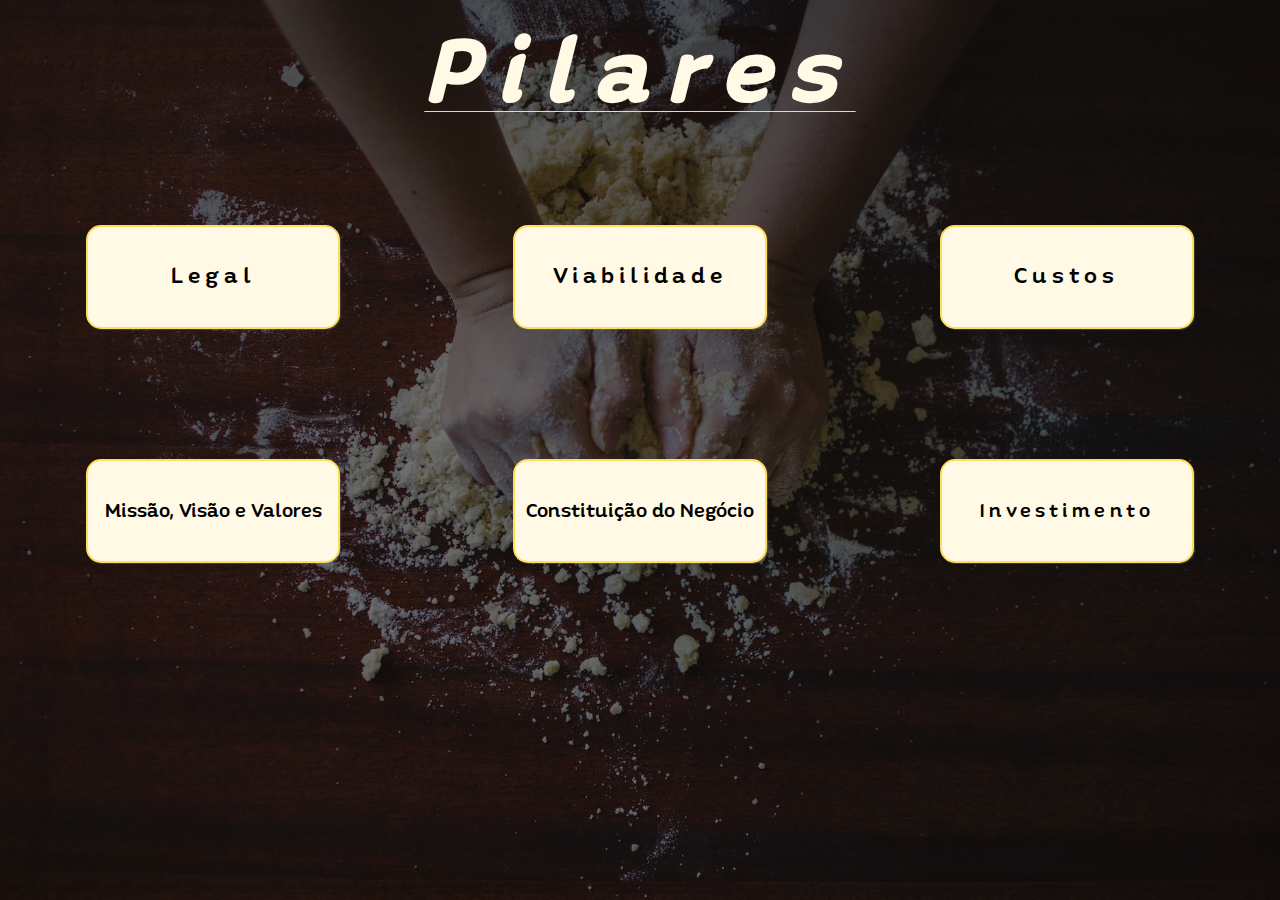
<file: index.html>
<!DOCTYPE html>
<html lang="pt-br">
<head>
    <meta charset="UTF-8">
    <meta http-equiv="X-UA-Compatible" content="IE=edge">
    <meta name="viewport" content="width=device-width, initial-scale=1.0">
    <link rel="shortcut icon" href="imagens/favicon.png" type="image/x-icon">
    <link rel="stylesheet" href="estilos/style.css">
    <link rel="stylesheet" href="estilos/media-query.css">
    <title>Organograma</title>
</head>
<body>
    <header>
        <h1>Pilares</h1>
    </header>
    <main>
        <div class="container">
            <div class="items menor" id="legal" onclick=location.href='paginas/legal.html'>
                <p>
                    Legal
                </p>
            </div>
            <div class="items menor" id="viabilidade" onclick=location.href='paginas/viabilidade.html'>
                <p>
                    Viabilidade
                </p>
            </div>
            <div class="items menor" id="custos" onclick=location.href='paginas/custos.html'>
                <p>
                    Custos
                </p>
            </div>
            <div class="items" id="mvv" onclick=location.href='paginas/mvv.html'>
                <p>
                    Missão, Visão e Valores
                </p>
            </div>
            <div class="items" id="constituicao" onclick=location.href='paginas/constituicao.html'>
                <p>
                    Constituição do Negócio
                </p>
            </div>
            <div class="items menor" id="investimento" onclick=location.href='paginas/investimento.html'>
                <p>
                    Investimento
                </p>
            </div>
        </div>
    </main>
</body>
</html>
</file>
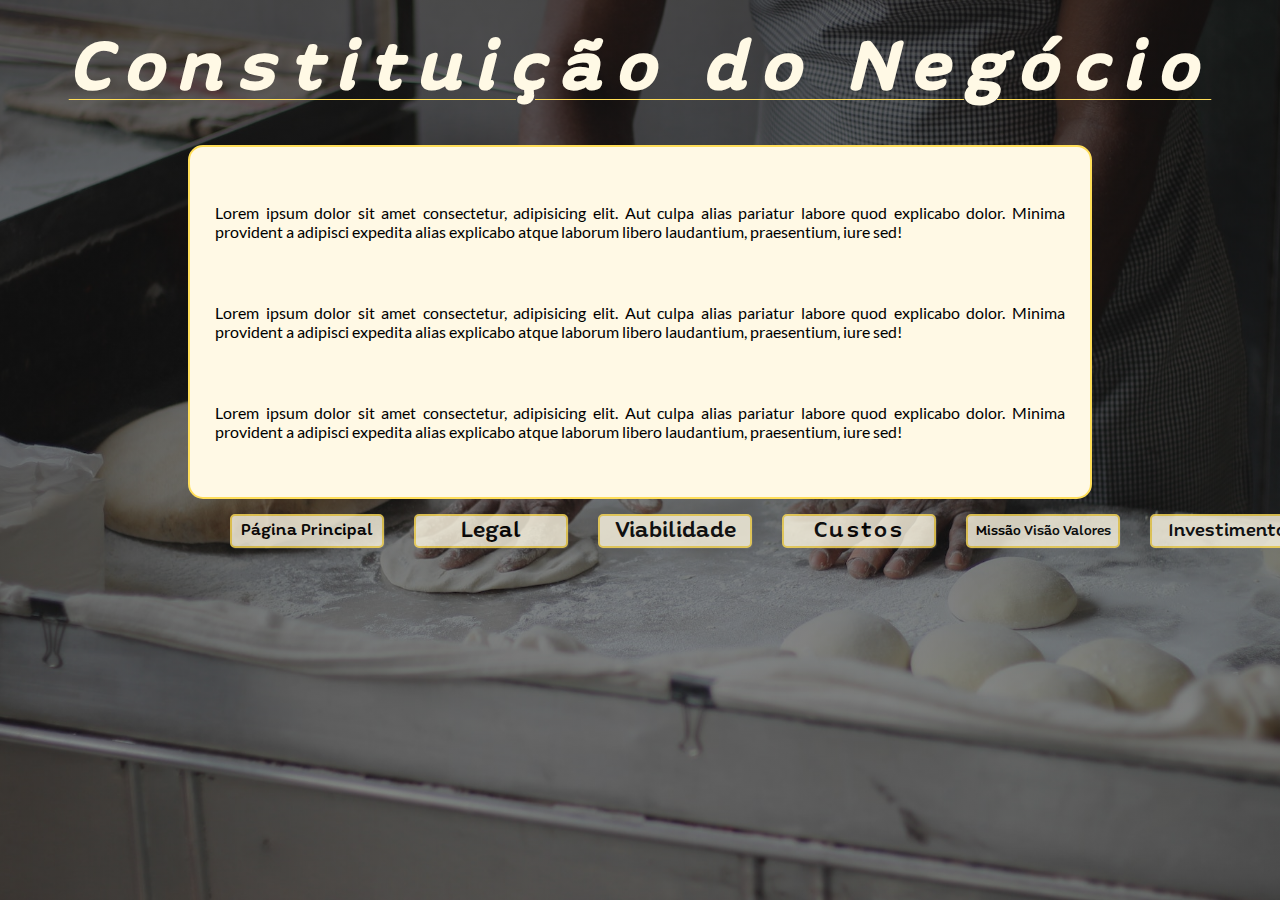
<file: paginas/constituicao.html>
<!DOCTYPE html>
<html lang="pt-br">
<head>
    <meta charset="UTF-8">
    <meta http-equiv="X-UA-Compatible" content="IE=edge">
    <meta name="viewport" content="width=device-width, initial-scale=1.0">
    <link rel="shortcut icon" href="../imagens/favicon.png" type="image/x-icon">
    <link rel="stylesheet" href="../estilos/items-organograma.css">
    <link rel="stylesheet" href="../estilos/item-organograma-media-query.css">
    <title>Organograma Legal</title>
    <style>
        #mvv {
            font-size: 1.5em;
            letter-spacing: 0.1em;
        }

        #constituicao {
            font-size: 0.9em;
        }

        #anterior {
            font-size: 0.8em;
        }
    </style>
</head>
<body>
    <header>
        <h1 id="constituicao-header">Constituição do Negócio</h1>
    </header>
    <main>
        <div class="container">
            <div>
                <p>
                    Lorem ipsum dolor sit amet consectetur, adipisicing elit. Aut culpa alias pariatur labore quod explicabo dolor. Minima provident a adipisci expedita alias explicabo atque laborum libero laudantium, praesentium, iure sed!
                </p>
            </div>
            <div>
                <p>
                    Lorem ipsum dolor sit amet consectetur, adipisicing elit. Aut culpa alias pariatur labore quod explicabo dolor. Minima provident a adipisci expedita alias explicabo atque laborum libero laudantium, praesentium, iure sed!
                </p>
            </div>
            <div>
                <p>
                    Lorem ipsum dolor sit amet consectetur, adipisicing elit. Aut culpa alias pariatur labore quod explicabo dolor. Minima provident a adipisci expedita alias explicabo atque laborum libero laudantium, praesentium, iure sed!
                </p>
            </div>
        </div>

        
        <nav>
            <div class="container-botoes">
                <div class="items" id="legal" onclick=location.href='../index.html'>
                    <p>
                        Página Principal
                    </p>
                </div>
                <div class="items" id="viabilidade" onclick=location.href='legal.html'>
                    <p>
                        Legal
                    </p>
                </div>
                <div class="items" id="custos" onclick=location.href='Viabilidade.html'>
                    <p>
                        Viabilidade
                    </p>
                </div>
                <div class="items" id="mvv" onclick=location.href='custos.html'>
                    <p>
                        Custos
                    </p>
                </div>
                <div class="items" id="constituicao" onclick=location.href='mvv.html'>
                    <p>
                        Missão Visão Valores
                    </p>
                </div>
                <div class="items" id="investimento" onclick=location.href='investimento.html'>
                    <p>
                        Investimento
                    </p>
                </div>
            </div>
        </nav>

        <div class="botoes">
            <p class="botoes-items" id="anterior" onclick=location.href='../paginas/mvv.html'>
                Missão, Visão e Valores
            </p>
            <p class="botoes-items" id="proximo" onclick=location.href='../paginas/investimento.html'>
                Investimento
            </p>
        </div>

    </main>
</body>
</html>
</file>
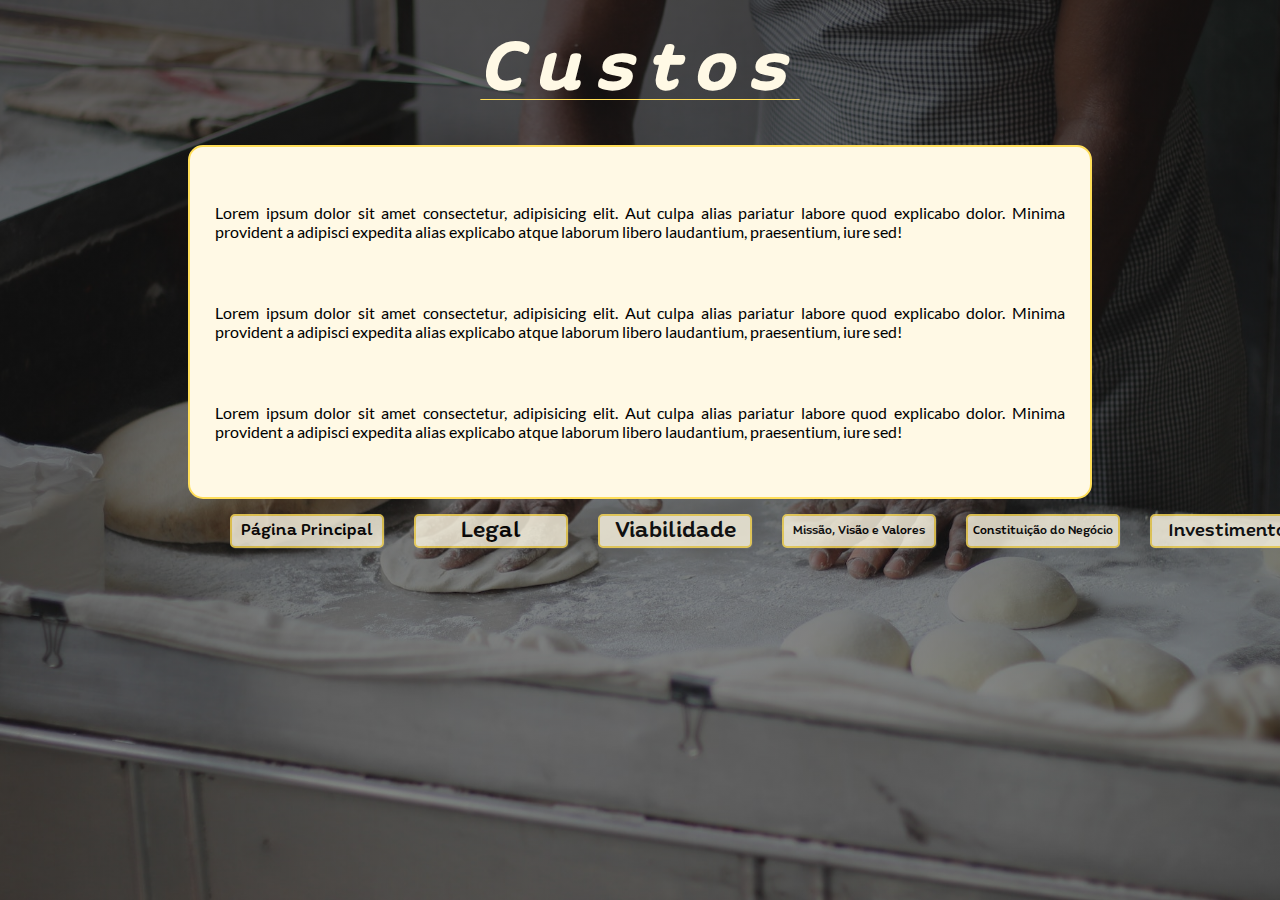
<file: paginas/custos.html>
<!DOCTYPE html>
<html lang="pt-br">
<head>
    <meta charset="UTF-8">
    <meta http-equiv="X-UA-Compatible" content="IE=edge">
    <meta name="viewport" content="width=device-width, initial-scale=1.0">
    <link rel="shortcut icon" href="../imagens/favicon.png" type="image/x-icon">
    <link rel="stylesheet" href="../estilos/items-organograma.css">
    <link rel="stylesheet" href="../estilos/item-organograma-media-query.css">
    <title>Organograma Legal</title>
    <style>
        header {
            letter-spacing: 0.4em;
        }

        #mvv {
            font-size: 0.8em;
        }

        #proximo {
            font-size: 0.6em;
        }
    </style>
</head>
<body>
    <header>
        <h1>Custos</h1>
    </header>
    <main>
        <div class="container">
            <div>
                <p>
                    Lorem ipsum dolor sit amet consectetur, adipisicing elit. Aut culpa alias pariatur labore quod explicabo dolor. Minima provident a adipisci expedita alias explicabo atque laborum libero laudantium, praesentium, iure sed!
                </p>
            </div>
            <div>
                <p>
                    Lorem ipsum dolor sit amet consectetur, adipisicing elit. Aut culpa alias pariatur labore quod explicabo dolor. Minima provident a adipisci expedita alias explicabo atque laborum libero laudantium, praesentium, iure sed!
                </p>
            </div>
            <div>
                <p>
                    Lorem ipsum dolor sit amet consectetur, adipisicing elit. Aut culpa alias pariatur labore quod explicabo dolor. Minima provident a adipisci expedita alias explicabo atque laborum libero laudantium, praesentium, iure sed!
                </p>
            </div>
        </div>

        
        <nav>
            <div class="container-botoes">
                <div class="items" id="legal" onclick=location.href='../index.html'>
                    <p>
                        Página Principal
                    </p>
                </div>
                <div class="items" id="viabilidade" onclick=location.href='legal.html'>
                    <p>
                        Legal
                    </p>
                </div>
                <div class="items" id="custos" onclick=location.href='Viabilidade.html'>
                    <p>
                        Viabilidade
                    </p>
                </div>
                <div class="items" id="mvv" onclick=location.href='mvv.html'>
                    <p>
                        Missão, Visão e Valores
                    </p>
                </div>
                <div class="items" id="constituicao" onclick=location.href='constituicao.html'>
                    <p>
                        Constituição do Negócio
                    </p>
                </div>
                <div class="items" id="investimento" onclick=location.href='investimento.html'>
                    <p>
                        Investimento
                    </p>
                </div>
            </div>
        </nav>

        <div class="botoes">
            <p class="botoes-items" id="anterior" onclick=location.href='../paginas/viabilidade.html'>
                Viabilidade
            </p>
            <p class="botoes-items" id="proximo" onclick=location.href='../paginas/mvv.html'>
                Missão, Visão e Valores
            </p>
        </div>

    </main>
</body>
</html>
</file>
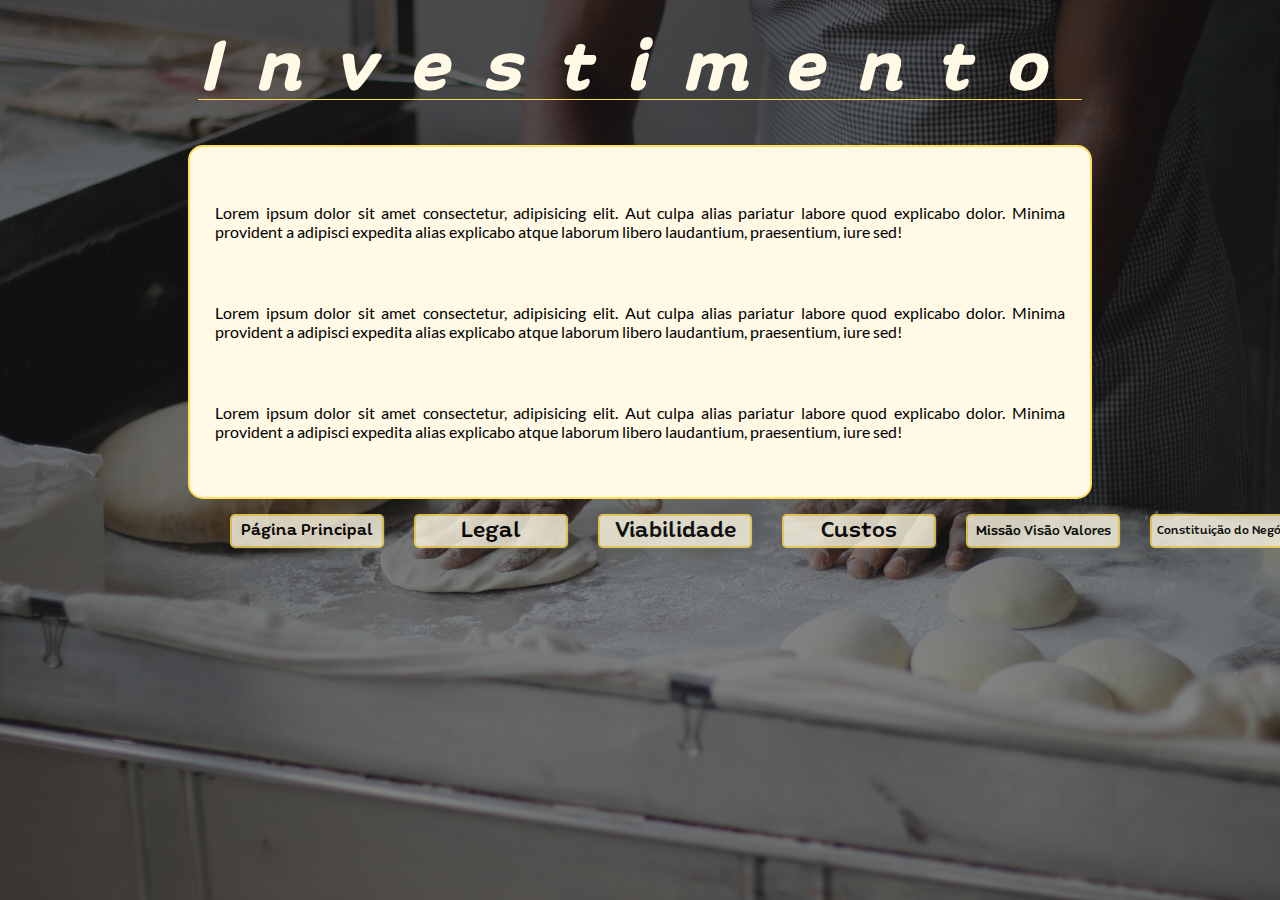
<file: paginas/investimento.html>
<!DOCTYPE html>
<html lang="pt-br">
<head>
    <meta charset="UTF-8">
    <meta http-equiv="X-UA-Compatible" content="IE=edge">
    <meta name="viewport" content="width=device-width, initial-scale=1.0">
    <link rel="shortcut icon" href="../imagens/favicon.png" type="image/x-icon">
    <link rel="stylesheet" href="../estilos/items-organograma.css">
    <link rel="stylesheet" href="../estilos/item-organograma-media-query.css">
    <title>Organograma Legal</title>
    <style>
        #constituicao {
            font-size: 0.9em;
        }

        #investimento {
            font-size: 0.8em;
        }

        #mvv {
            font-size: 1.5em;
        }

        #proximo {
            font-size: 0.9em;
        }
    </style>
</head>
<body>
    <header>
        <h1 id="investimento-header">Investimento</h1>
    </header>
    <main>
        <div class="container">
            <div>
                <p>
                    Lorem ipsum dolor sit amet consectetur, adipisicing elit. Aut culpa alias pariatur labore quod explicabo dolor. Minima provident a adipisci expedita alias explicabo atque laborum libero laudantium, praesentium, iure sed!
                </p>
            </div>
            <div>
                <p>
                    Lorem ipsum dolor sit amet consectetur, adipisicing elit. Aut culpa alias pariatur labore quod explicabo dolor. Minima provident a adipisci expedita alias explicabo atque laborum libero laudantium, praesentium, iure sed!
                </p>
            </div>
            <div>
                <p>
                    Lorem ipsum dolor sit amet consectetur, adipisicing elit. Aut culpa alias pariatur labore quod explicabo dolor. Minima provident a adipisci expedita alias explicabo atque laborum libero laudantium, praesentium, iure sed!
                </p>
            </div>
        </div>

        
        <nav>
            <div class="container-botoes">
                <div class="items" id="legal" onclick=location.href='../index.html'>
                    <p>
                        Página Principal
                    </p>
                </div>
                <div class="items" id="viabilidade" onclick=location.href='legal.html'>
                    <p>
                        Legal
                    </p>
                </div>
                <div class="items" id="custos" onclick=location.href='Viabilidade.html'>
                    <p>
                        Viabilidade
                    </p>
                </div>
                <div class="items" id="mvv" onclick=location.href='custos.html'>
                    <p>
                        Custos
                    </p>
                </div>
                <div class="items" id="constituicao" onclick=location.href='mvv.html'>
                    <p>
                        Missão Visão Valores
                    </p>
                </div>
                <div class="items" id="investimento" onclick=location.href='constituicao.html'>
                    <p>
                        Constituição do Negócio
                    </p>
                </div>
            </div>
        </nav>

        <div class="botoes">
            <p class="botoes-items" id="anterior" onclick=location.href='../paginas/constituicao.html'>
                Constituição
            </p>
            <p class="botoes-items" id="proximo" onclick=location.href='../index.html'>
                Página Principal
            </p>
        </div>

    </main>
</body>
</html>
</file>
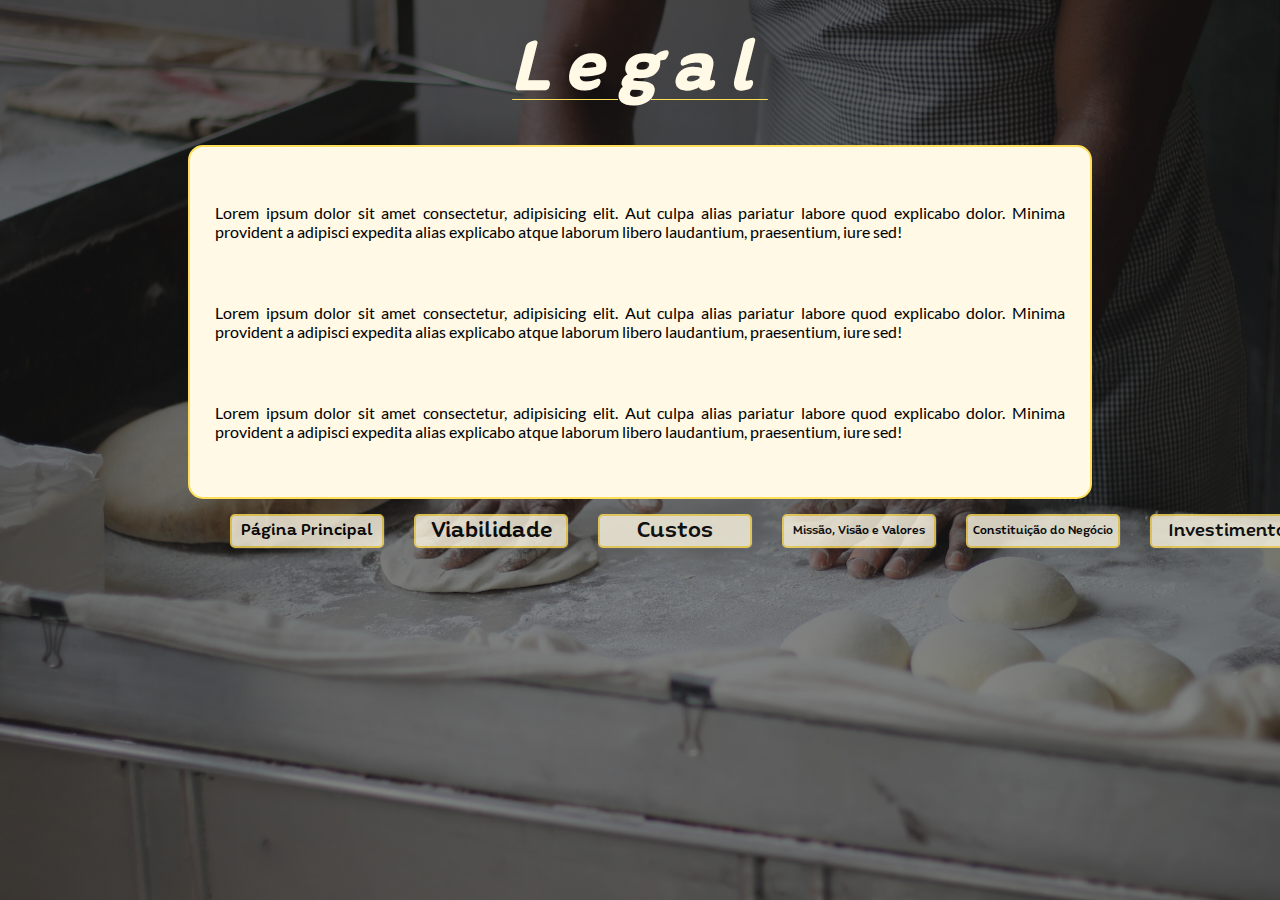
<file: paginas/legal.html>
<!DOCTYPE html>
<html lang="pt-br">
<head>
    <meta charset="UTF-8">
    <meta http-equiv="X-UA-Compatible" content="IE=edge">
    <meta name="viewport" content="width=device-width, initial-scale=1.0">
    <link rel="shortcut icon" href="../imagens/favicon.png" type="image/x-icon">
    <link rel="stylesheet" href="../estilos/items-organograma.css">
    <link rel="stylesheet" href="../estilos/item-organograma-media-query.css">
    <title>Organograma Legal</title>
    <style>
        header {
            letter-spacing: 0.4em;
        }

        #mvv {
            font-size: 0.8em;
        }
    </style>
</head>
<body>
    <header>
        <h1>Legal</h1>
    </header>
    <main>
        <div class="container">
            <div>
                <p>
                    Lorem ipsum dolor sit amet consectetur, adipisicing elit. Aut culpa alias pariatur labore quod explicabo dolor. Minima provident a adipisci expedita alias explicabo atque laborum libero laudantium, praesentium, iure sed!
                </p>
            </div>
            <div>
                <p>
                    Lorem ipsum dolor sit amet consectetur, adipisicing elit. Aut culpa alias pariatur labore quod explicabo dolor. Minima provident a adipisci expedita alias explicabo atque laborum libero laudantium, praesentium, iure sed!
                </p>
            </div>
            <div>
                <p>
                    Lorem ipsum dolor sit amet consectetur, adipisicing elit. Aut culpa alias pariatur labore quod explicabo dolor. Minima provident a adipisci expedita alias explicabo atque laborum libero laudantium, praesentium, iure sed!
                </p>
            </div>
        </div>

        <nav>
            <div class="container-botoes">
                <div class="items" id="legal" onclick=location.href='../index.html'>
                    <p>
                        Página Principal
                    </p>
                </div>
                <div class="items" id="viabilidade" onclick=location.href='viabilidade.html'>
                    <p>
                        Viabilidade
                    </p>
                </div>
                <div class="items" id="custos" onclick=location.href='custos.html'>
                    <p>
                        Custos
                    </p>
                </div>
                <div class="items" id="mvv" onclick=location.href='mvv.html'>
                    <p>
                        Missão, Visão e Valores
                    </p>
                </div>
                <div class="items" id="constituicao" onclick=location.href='constituicao.html'>
                    <p>
                        Constituição do Negócio
                    </p>
                </div>
                <div class="items" id="investimento" onclick=location.href='investimento.html'>
                    <p>
                        Investimento
                    </p>
                </div>
            </div>
        </nav>

        <div class="botoes">
            <p class="botoes-items" id="anterior" onclick=location.href='../index.html'>
                Página Principal
            </p>
            <p class="botoes-items" id="proximo" onclick=location.href='../paginas/viabilidade.html'>
                Viabilidade
            </p>
        </div>

    </main>
</body>
</html>
</file>
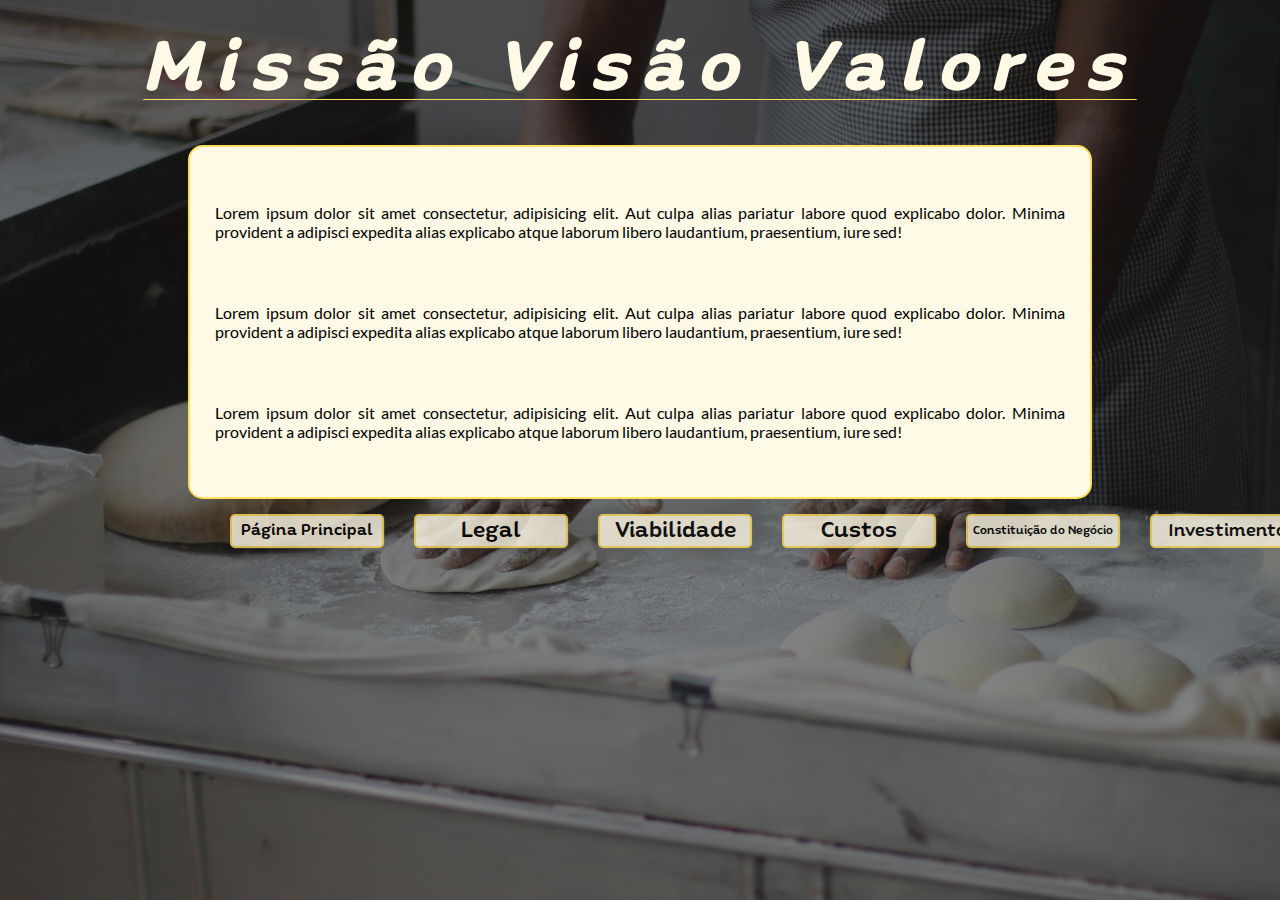
<file: paginas/mvv.html>
<!DOCTYPE html>
<html lang="pt-br">
<head>
    <meta charset="UTF-8">
    <meta http-equiv="X-UA-Compatible" content="IE=edge">
    <meta name="viewport" content="width=device-width, initial-scale=1.0">
    <link rel="shortcut icon" href="../imagens/favicon.png" type="image/x-icon">
    <link rel="stylesheet" href="../estilos/items-organograma.css">
    <link rel="stylesheet" href="../estilos/item-organograma-media-query.css">
    <title>Organograma Legal</title>
</head>
<body>
    <header>
        <h1 id="mvv-header">Missão Visão Valores</h1>
    </header>
    <main>
        <div class="container">
            <div>
                <p>
                    Lorem ipsum dolor sit amet consectetur, adipisicing elit. Aut culpa alias pariatur labore quod explicabo dolor. Minima provident a adipisci expedita alias explicabo atque laborum libero laudantium, praesentium, iure sed!
                </p>
            </div>
            <div>
                <p>
                    Lorem ipsum dolor sit amet consectetur, adipisicing elit. Aut culpa alias pariatur labore quod explicabo dolor. Minima provident a adipisci expedita alias explicabo atque laborum libero laudantium, praesentium, iure sed!
                </p>
            </div>
            <div>
                <p>
                    Lorem ipsum dolor sit amet consectetur, adipisicing elit. Aut culpa alias pariatur labore quod explicabo dolor. Minima provident a adipisci expedita alias explicabo atque laborum libero laudantium, praesentium, iure sed!
                </p>
            </div>
        </div>

        
        <nav>
            <div class="container-botoes">
                <div class="items" id="legal" onclick=location.href='../index.html'>
                    <p>
                        Página Principal
                    </p>
                </div>
                <div class="items" id="viabilidade" onclick=location.href='legal.html'>
                    <p>
                        Legal
                    </p>
                </div>
                <div class="items" id="custos" onclick=location.href='Viabilidade.html'>
                    <p>
                        Viabilidade
                    </p>
                </div>
                <div class="items" id="mvv" onclick=location.href='custos.html'>
                    <p>
                        Custos
                    </p>
                </div>
                <div class="items" id="constituicao" onclick=location.href='constituicao.html'>
                    <p>
                        Constituição do Negócio
                    </p>
                </div>
                <div class="items" id="investimento" onclick=location.href='investimento.html'>
                    <p>
                        Investimento
                    </p>
                </div>
            </div>
        </nav>

        <div class="botoes">
            <p class="botoes-items" id="anterior" onclick=location.href='../paginas/custos.html'>
                Custos
            </p>
            <p class="botoes-items" id="proximo" onclick=location.href='../paginas/constituicao.html'>
                Constituição
            </p>
        </div>

    </main>
</body>
</html>
</file>
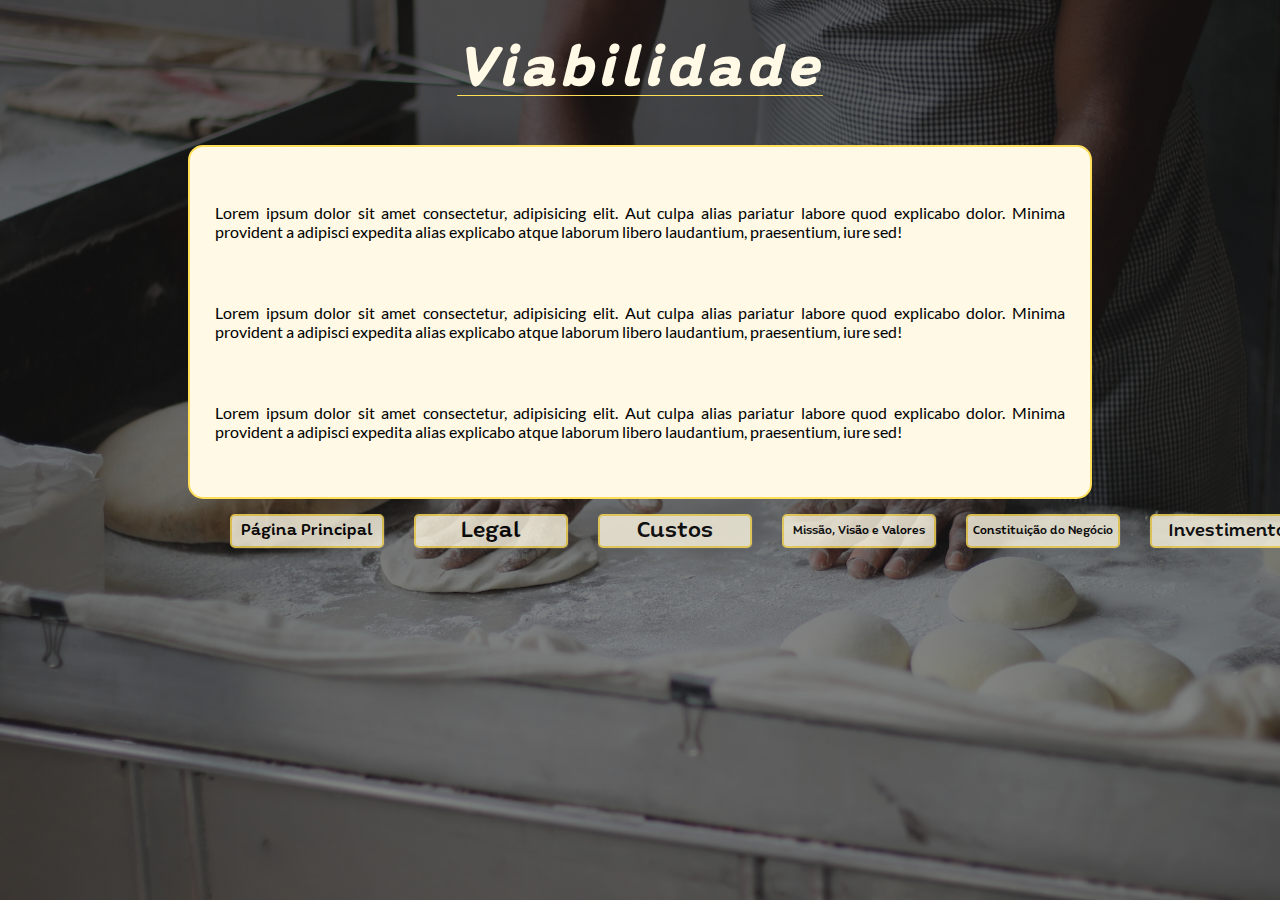
<file: paginas/viabilidade.html>
<!DOCTYPE html>
<html lang="pt-br">
<head>
    <meta charset="UTF-8">
    <meta http-equiv="X-UA-Compatible" content="IE=edge">
    <meta name="viewport" content="width=device-width, initial-scale=1.0">
    <link rel="shortcut icon" href="../imagens/favicon.png" type="image/x-icon">
    <link rel="stylesheet" href="../estilos/items-organograma.css">
    <link rel="stylesheet" href="../estilos/item-organograma-media-query.css">
    <title>Organograma Legal</title>
    <style>
        #mvv {
            font-size: 0.8em;
        }
    </style>
</head>
<body>
    <header>
        <h1 id="viabilidade-header">Viabilidade</h1>
    </header>
    <main>
        <div class="container">
            <div>
                <p>
                    Lorem ipsum dolor sit amet consectetur, adipisicing elit. Aut culpa alias pariatur labore quod explicabo dolor. Minima provident a adipisci expedita alias explicabo atque laborum libero laudantium, praesentium, iure sed!
                </p>
            </div>
            <div>
                <p>
                    Lorem ipsum dolor sit amet consectetur, adipisicing elit. Aut culpa alias pariatur labore quod explicabo dolor. Minima provident a adipisci expedita alias explicabo atque laborum libero laudantium, praesentium, iure sed!
                </p>
            </div>
            <div>
                <p>
                    Lorem ipsum dolor sit amet consectetur, adipisicing elit. Aut culpa alias pariatur labore quod explicabo dolor. Minima provident a adipisci expedita alias explicabo atque laborum libero laudantium, praesentium, iure sed!
                </p>
            </div>
        </div>

        
        <nav>
            <div class="container-botoes">
                <div class="items" id="legal" onclick=location.href='../index.html'>
                    <p>
                        Página Principal
                    </p>
                </div>
                <div class="items" id="viabilidade" onclick=location.href='legal.html'>
                    <p>
                        Legal
                    </p>
                </div>
                <div class="items" id="custos" onclick=location.href='custos.html'>
                    <p>
                        Custos
                    </p>
                </div>
                <div class="items" id="mvv" onclick=location.href='mvv.html'>
                    <p>
                        Missão, Visão e Valores
                    </p>
                </div>
                <div class="items" id="constituicao" onclick=location.href='constituicao.html'>
                    <p>
                        Constituição do Negócio
                    </p>
                </div>
                <div class="items" id="investimento" onclick=location.href='investimento.html'>
                    <p>
                        Investimento
                    </p>
                </div>
            </div>
        </nav>

        <div class="botoes">
            <p class="botoes-items" id="anterior" onclick=location.href='../paginas/legal.html'>
                Legal
            </p>
            <p class="botoes-items" id="proximo" onclick=location.href='../paginas/custos.html'>
                Custos
            </p>
        </div>

    </main>
</body>
</html>
</file>
<file: estilos/style.css>
@charset "UTF-8";
@font-face {
    font-family: 'quenda';
    src: url(../fontes/Quenda-Medium.otf) format('opentype');
}

@font-face {
    font-family: 'lato';
    src: url(../fontes/Lato-Regular.ttf) format('truetype');
}

/* MOBILE FIRST */

:root {
    --cor-logo-primaria:rgb(150, 46, 57);
    --cor-logo-secundaria: rgb(255, 222, 89);
    --cor-logo-terciaria: rgb(255, 249, 229);
    --fonte-destaque: 'quenda';
    --fonte-texto: 'lato', 'arial', sans-serif;
}

* {
    padding: 0;
    margin: 0;
}

html {
    background: linear-gradient(170deg, var(--cor-logo-primaria) 30%, var(--cor-logo-secundaria));
}

header {
    display: grid;
    place-items: center;
    height: 100px;
    font-family: var(--fonte-destaque);
    font-size: 2.3em;
    letter-spacing: 0.4em;
    color: var(--cor-logo-terciaria);
    padding-top: 20px;
}

header > h1 {
    text-decoration: underline 1px var(--cor-logo-secundaria);
    text-underline-offset: 10px;
    font-style: italic;
}

.container {
    display: flex;
    flex-direction: column;
    align-items: center;
}

.items {
    display: flex;
    flex-direction: row;
    justify-content: center;
    align-items: center;
    border: 2px solid var(--cor-logo-secundaria);
    border-radius: 15px;
    box-shadow: 1px 1px 1px rgba(128, 128, 128, 0.348);
    height: 100px;
    width: 250px;
    margin: 25px;
    font-family: var(--fonte-destaque);
    background-color: var(--cor-logo-terciaria);
    color: #000000;
    font-size: 1.3em;
}

.menor > p {
    letter-spacing: 0.2em;
}

.items:hover {
    -xpedu-transform: scale(1.1);
    -ms-transform: scale(1.1);
    transform: scale(1.1);
    cursor: pointer;
}
</file>
<file: estilos/media-query.css>
@charset "UTF-8";

@media screen and (min-width: 769px) {
    
    @font-face {
        font-family: 'quenda';
        src: url(../fontes/Quenda-Medium.otf) format('opentype'); /* CORRIGIR FORMAT */
    }
    
    @font-face {
        font-family: 'lato';
        src: url(../fontes/Lato-Regular.ttf) format('truetype');
    }
    
    :root {
        --cor-logo-primaria:rgb(150, 46, 57);
        --cor-logo-secundaria: rgb(255, 222, 89);
        --cor-logo-terciaria: rgb(255, 249, 229);
        --fonte-destaque: 'quenda';
        --fonte-texto: 'lato', 'arial', sans-serif;
    }

    * {
        margin: 0;
        padding: 0;
    }

    html {
        width: 100vw;
        height: 100vh;
        background: linear-gradient(rgba(17, 17, 17, 0.676), rgba(20, 20, 20, 0.471)), url(../imagens/padaria.jpg);
        background-position: center top;
        background-size: cover;
        background-repeat: no-repeat;
    }

    header {
        font-size: 3.0em;
    }

    .container {
        display: grid;
        place-items: center;
        grid-template-areas:
          'legal viabilidade custos'
          'mvv constituicao investimento';
        padding-top: 5em;
        row-gap: 5em; 
    }

    #legal {
        grid-area: legal;
        font-size: 1.5em;
    }

    #viabilidade {
        grid-area: viabilidade;
        font-size: 1.5em;
    }

    #custos {
        grid-area: custos;
        font-size: 1.5em;
    }

    #mvv {
        grid-area: mvv;
    }

    #constituicao {
        grid-area: constituicao;
    }

    #investimento {
        grid-area: investimento;
    }

    .items:hover {
        -xpedu-transform: scale(1.3);
        -ms-transform: scale(1.3);
        transform: scale(1.3);
        cursor: pointer;

        transition: 0.5s;
        background-color: var(--cor-logo-primaria);
        color: var(--cor-logo-terciaria);
        text-decoration: underline var(--cor-logo-secundaria);
    }

}
</file>
<file: estilos/items-organograma.css>
@charset "UTF-8";

@font-face {
    font-family: 'quenda';
    src: url(../fontes/Quenda-Medium.otf) format('opentype'); /* CORRIGIR FORMAT */
}

@font-face {
    font-family: 'lato';
    src: url(../fontes/Lato-Regular.ttf) format('truetype');
}

/* MOBILE FIRST */

:root {
    --cor-logo-primaria:rgb(150, 46, 57);
    --cor-logo-secundaria: rgb(255, 222, 89);
    --cor-logo-terciaria: rgb(255, 249, 229);
    --fonte-destaque: 'quenda';
    --fonte-texto: 'lato', 'arial', sans-serif;
}

* {
    padding: 0;
    margin: 0;
}

html {
    background: linear-gradient(170deg, var(--cor-logo-primaria) 30%, var(--cor-logo-secundaria));
}

header {
    display: grid;
    place-items: center;
    height: 100px;
    font-family: var(--fonte-destaque);
    font-size: 2.3em;
    color: var(--cor-logo-terciaria);
    padding-top: 20px;
    padding-bottom: 25px;
}

#constituicao-header {
    font-size: 1.0em;
}

#investimento-header {
    font-size: 1.5em;
    letter-spacing: 0.1em;
}

#viabilidade-header {
    font-size: 1.6em;
    letter-spacing: 0.1em;
}

#mvv-header {
    font-size: 1.0em;
    letter-spacing: 0.05em;
}

header > h1 {
    text-decoration: underline 1px var(--cor-logo-secundaria);
    text-underline-offset: 10px;
    font-style: italic;
}

.container {
    display: grid;
    place-items: center;
    margin: auto;
    background-color: var(--cor-logo-terciaria);
    width: 250px;
    height: 500px;
    padding: 25px;
    border: 2px solid var(--cor-logo-secundaria);
    border-radius: 15px;
    text-align: justify;
    font-family: var(--fonte-texto);
}

.botoes {
    display: flex;
    flex-direction: row;
    margin: auto;
    width: 300px;
    height: 100px;
    padding-top: 15px;
    justify-content: space-between;
}

.botoes-items {
    display: inline-flex;
    justify-content: center;
    align-items: center;
    width: 140px;
    height: 50px;
    background-color: var(--cor-logo-terciaria);
    border: 2px solid var(--cor-logo-secundaria);
    border-radius: 10px;
    text-decoration: none;
    font-size: 1.2em;
    margin-top: 25px;
    font-family: var(--fonte-texto);
}

.botoes-items:hover {
    -xpedu-transform: scale(1.1);
    -ms-transform: scale(1.1);
    transform: scale(1.1);
    cursor: pointer;
}

#proximo {
    letter-spacing: 0.1em;
}

.container-botoes {
    display: none;
}
</file>
<file: estilos/item-organograma-media-query.css>
@charset "UTF-8";

@media screen and (min-width: 769px) {
    @font-face {
        font-family: 'quenda';
        src: url(../fontes/Quenda-Medium.otf) format('opentype'); /* CORRIGIR FORMAT */
    }
    
    @font-face {
        font-family: 'lato';
        src: url(../fontes/Lato-Regular.ttf) format('truetype');
    }
    
    :root {
        --cor-logo-primaria:rgb(150, 46, 57);
        --cor-logo-secundaria: rgb(255, 222, 89);
        --cor-logo-terciaria: rgb(255, 249, 229);
        --fonte-destaque: 'quenda';
        --fonte-texto: 'lato', 'arial', sans-serif;
    }

    * {
        margin: 0;
        padding: 0;
    }

    html {
        width: 100vw;
        height: 100vh;
        background: linear-gradient(rgba(17, 17, 17, 0.676), rgba(20, 20, 20, 0.471)), url(../imagens/padaria2.jpg);
        background-position: center top;
        background-size: cover;
        background-repeat: no-repeat;
    }

    #constituicao-header {
        font-size: 2.0em;
        letter-spacing: 0.2em;
    }

    #investimento-header {
        font-size: 2.0em;
        letter-spacing: 0.5em;
    }

    #mvv-header {
        font-size: 2.0em;
        letter-spacing: 0.2em;
    }

    .container {
        display: grid;
        place-items: center;
        margin: auto;
        background-color: var(--cor-logo-terciaria);
        width: 850px;
        height: 300px;
        border: 2px solid var(--cor-logo-secundaria);
        border-radius: 15px;
        text-align: justify;
        font-family: var(--fonte-texto);
    }

    .container-botoes {
        display: grid;
        grid-template-areas:
          'legal viabilidade custos mvv constituicao investimento';
        width: 850px;
        margin: auto; 
        justify-content: space-around;
    }
    
    .items {
        display: flex;
        flex-direction: row;
        justify-content: center;
        align-items: center;
        border: 2px solid var(--cor-logo-secundaria);
        border-radius: 5px;
        box-shadow: 1px 1px 1px rgba(128, 128, 128, 0.348);
        height: 30px;
        width: 150px;
        margin: 15px;
        font-family: var(--fonte-destaque);
        background-color: var(--cor-logo-terciaria);
        color: #000000;
        font-size: 1em;

        opacity: 0.8;
    }

    .items:hover {
        -xpedu-transform: scale(1.3);
        -ms-transform: scale(1.3);
        transform: scale(1.3);
        cursor: pointer;

        transition: 0.5s;
        background-color: var(--cor-logo-primaria);
        color: var(--cor-logo-terciaria);
        text-decoration: underline var(--cor-logo-secundaria);

        opacity: 1;
    }

    #legal {
        grid-area: legal;
        font-size: 1.1em;
    }

    #viabilidade {
        grid-area: viabilidade;
        font-size: 1.5em;
    }

    #custos {
        grid-area: custos;
        font-size: 1.5em;
    }

    #mvv {
        grid-area: mvv;
        font-size: 1.5em;
    }

    #constituicao {
        grid-area: constituicao;
        font-size: 0.8em;
    }

    #investimento {
        grid-area: investimento;
        font-size: 1.2em;
    }

    .botoes {
        display: none;
    }

}
</file>
